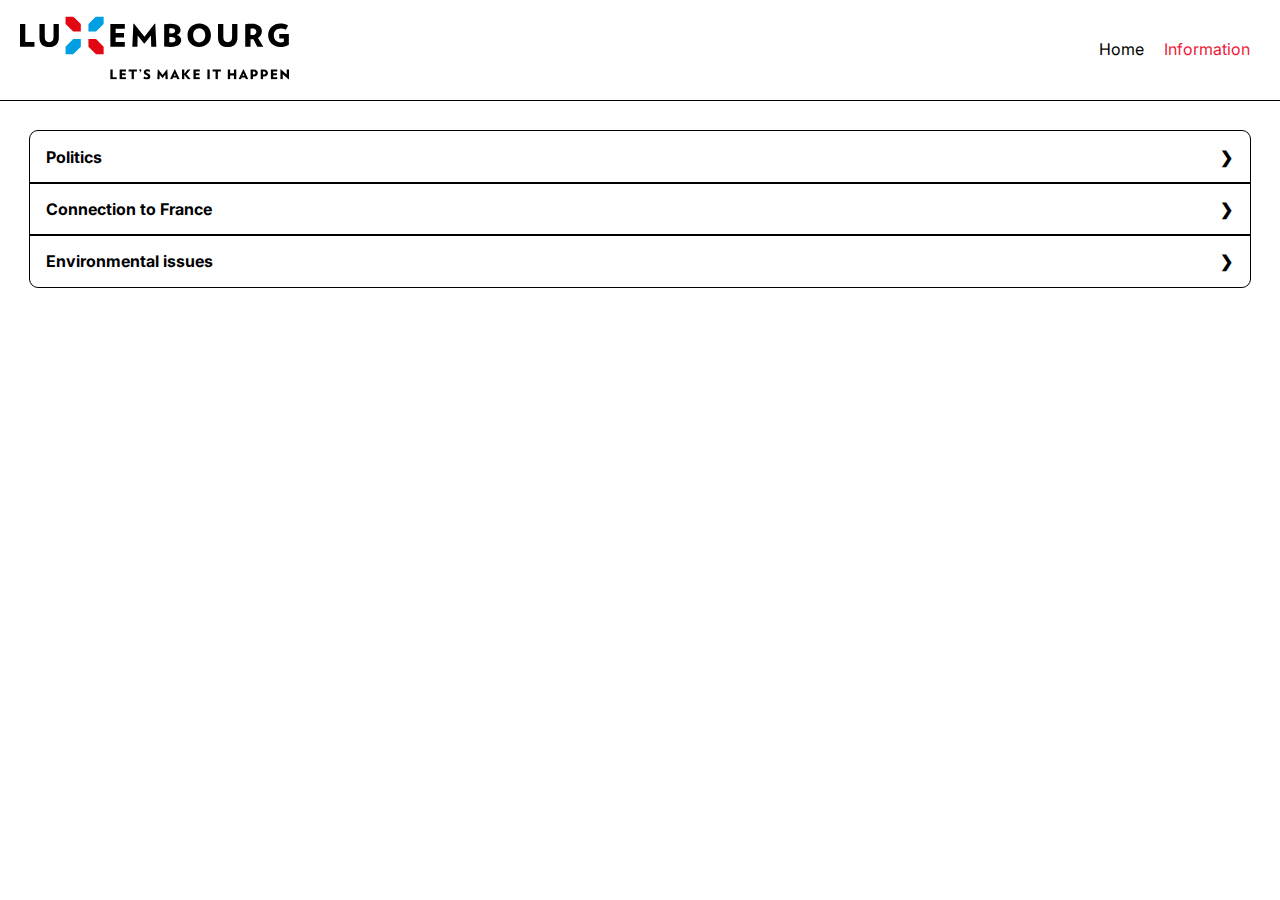
<file: information.html>
<!DOCTYPE html>
<html lang="en">

<head>
    <meta charset="utf-8" />
    <title>Luxembourg - information</title>
    <link rel="stylesheet" href="style.css" />
    <meta name="viewport" content="width=device-width, initial-scale=1" />
</head>

<body>
    <div class="topnav">
        <div class="left">
            <img src="logo.svg" />
        </div>
        <div class="right">
            <a href="index.html">Home</a>
            <a class="active" href="information.html">Information</a>
        </div>
    </div>
    <div class="tabs">
        <div class="tab">
            <input type="radio" id="rd1" name="rd" />
            <label class="tab-label" for="rd1">Politics</label>
            <div class="tab-content">
                Luxembourg uses a constitutional monarchy with hereditary. This means that the grand duke, has the power to appoint the prime minister. Despite this advantage, the grand duke’s powers are primarily formal. Most of the power goes to the prime minister
                and their ministerial council or cabinet. The reason for this is that they are responsible for the Chamber of Deputies. The members of this are elected to five year terms.
            </div>
        </div>
        <div class="tab">
            <input type="radio" id="rd2" name="rd" />
            <label class="tab-label" for="rd2">Connection to France</label>
            <div class="tab-content">
                When Europe was fighting, in 1555, Luxembourg was able to stay away from the war from 1618–48, but in 1635, France got involved. France slowly started to capture Luxembourg in 1679 and by 1684, France captured Luxembourg city, which completed their capture
                of Luxembourg. In 1697, however, France gave Luxembourg back to Spain under the terms of the Treaties of Rijswijk.
            </div>
        </div>
        <div class="tab">
            <input type="radio" id="rd3" name="rd" />
            <label class="tab-label" for="rd3">Environmental issues</label>
            <div class="tab-content">
                Luxembourg is 99% dependent on greenhouse gases, such as oil and natural gas. Luxembourg’s energy consumption and CO2 emissions per capita are the highest in the European Union. Fuel usage for road transport is double the average. They have been trying
                to switch to renewable energy sources such as onshore wind, solar PV, and biogas.
            </div>
        </div>
    </div>
</body>

</html>
</file>
<file: style.css>
@import url('https://fonts.googleapis.com/css2?family=Inter:wght@200;300;400;500;600;700;800;900&display=swap');
:root {
    --blue: #01A5E6;
    --white: #FFFFFF;
    --darker-blue: #0184B8;
    --red: #ED1B3B;
}

html,
body {
    padding: 0;
    margin: 0;
    font-family: 'Inter', sans-serif;
}

.topnav {
    height: 100px;
    width: 100%;
    display: flex;
    flex-direction: row;
    flex-wrap: nowrap;
    align-content: center;
    align-items: center;
    justify-content: space-between;
    border-bottom: 1px solid black;
}

.topnav .left {
    padding-left: 20px;
}

.topnav .right {
    display: flex;
}

.topnav .right a {
    padding: 10px;
    color: black;
    text-decoration: none;
}

.topnav .right a:not(.active)::after {
    content: '';
    display: block;
    width: 0;
    height: 2px;
    background: #000;
    transition: width .3s;
}

.topnav .right a:not(.active):hover::after {
    width: 100%;
}

.topnav .right a.active {
    color: var(--red);
}

.topnav .right a:last-child {
    margin-right: 20px;
}

.hero {
    background-image: linear-gradient(90deg, rgba(0, 0, 0, 0.5), transparent), url("park.png");
    height: 450px;
    background-position: center;
    background-repeat: no-repeat;
    background-size: cover;
    position: relative;
}

.hero .content {
    text-align: left;
    display: flex;
    flex-direction: column;
    color: white;
    align-content: center;
    justify-content: center;
    height: 450px;
    margin-left: 100px;
}

.hero .content h1 {
    font-style: normal;
    font-weight: 700;
    font-size: 90px;
    margin: 0;
}

.hero .content h1.gradient {
    background: linear-gradient(90.74deg, #F14962 12.14%, #ED1B3B 61.92%);
    -webkit-background-clip: text;
    -webkit-text-fill-color: transparent;
    background-clip: text;
    color: transparent;
}

.hero .content .buttons {
    margin-top: 25px;
}

.button {
    background-color: var(--blue);
    padding: 10px 20px;
    border: none;
    border-radius: 10px;
    color: white;
    cursor: pointer;
    transition: background 0.2s, color 0.2s;
}

.button:not(.outline):hover {
    background-color: var(--darker-blue);
}

.button.large {
    font-size: 17px;
    padding: 20px 50px;
}

.button.outline {
    background-color: transparent;
    border: 1px solid var(--blue);
    color: var(--blue);
}

.button.outline:hover {
    background-color: var(--blue);
    color: white;
}

.time .info {
    margin-left: 100px;
}

.time h2 {
    font-style: normal;
    font-weight: 400;
    font-size: 50px;
    line-height: 77px;
    margin: 0px;
}

.time h2.gradient {
    font-weight: 700;
    background: linear-gradient(270deg, #01A5E6 1.64%, #21BFFE 72.12%);
    -webkit-background-clip: text;
    -webkit-text-fill-color: transparent;
    background-clip: text;
}

.time .why {
    display: flex;
    flex-direction: row;
    flex-wrap: wrap;
    align-content: center;
    align-items: center;
    justify-content: space-around;
}

.time .why .reason {
    width: 300px;
    text-align: center;
}

.time .why .reason svg {
    margin: 0;
}

.time .why .reason h3 {
    margin: 0;
    font-weight: 400;
    font-size: 40px;
}

.tabs {
    border-radius: 8px;
    overflow: hidden;
    margin: 30px;
    outline: 1px solid black;
}

.tab {
    width: 100%;
    overflow: hidden;
    outline: 1px solid black;
}

.tab input {
    position: absolute;
    opacity: 0;
    z-index: -1;
}

.tab-label {
    display: flex;
    justify-content: space-between;
    padding: 1em;
    font-weight: bold;
    cursor: pointer;
}

.tab-label:hover {
    background: rgb(200, 200, 200);
}

.tab-label::after {
    content: "\276F";
    width: 1em;
    height: 1em;
    text-align: center;
    transition: all .35s;
}

.tab-content {
    max-height: 0;
    padding: 0 1em;
    color: #2c3e50;
    background: white;
    transition: all .35s;
}

.tab-close {
    display: flex;
    justify-content: flex-end;
    padding: 1em;
    font-size: 0.75em;
    background: #2c3e50;
    cursor: pointer;
}


/* 
.tab-close:hover {
    background: #1a252f;
} */


/* input:checked+.tab-label {
    background: #1a252f;
} */

input:checked+.tab-label::after {
    transform: rotate(90deg);
}

input:checked~.tab-content {
    max-height: 100vh;
    padding: 1em;
}
</file>
